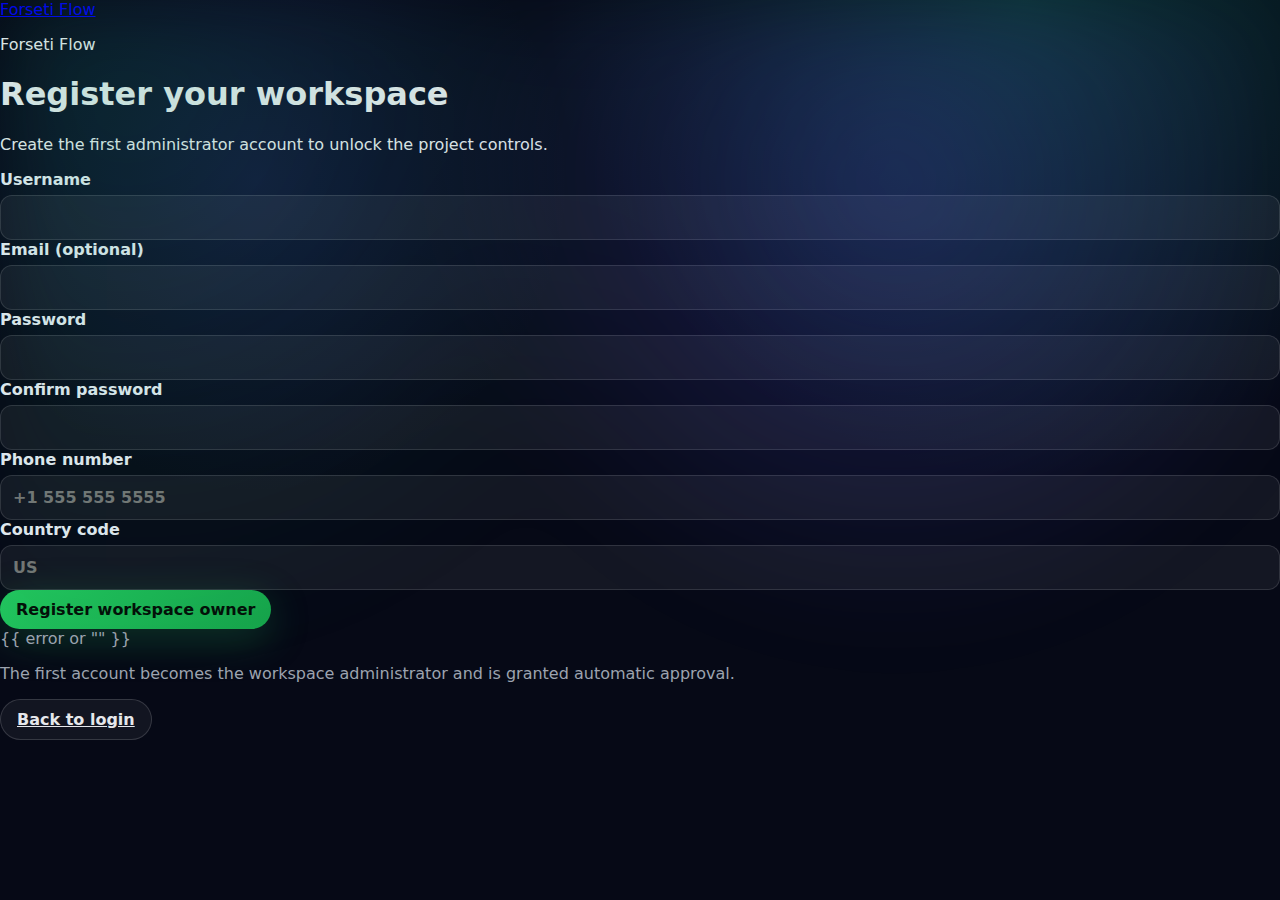
<file: templates/register.html>
<!doctype html>
<html lang="en">
  <head>
    <meta charset="UTF-8" />
    <meta name="viewport" content="width=device-width, initial-scale=1.0" />
    <title>Forseti Flow Registration</title>
    <link rel="stylesheet" href="/static/main.css" />
  </head>
  <body>
    <div class="gradient-bg"></div>
    <a class="brand-logo" href="/">
      <span>Forseti Flow</span>
    </a>
    <main class="login-page">
      <article class="login-card">
        <div>
          <p class="eyebrow">Forseti Flow</p>
          <h1>Register your workspace</h1>
          <p class="lede">Create the first administrator account to unlock the project controls.</p>
        </div>
        <form class="login-form" method="post" autocomplete="off">
          <label>
            <span>Username</span>
            <input type="text" name="username" autocomplete="username" required />
          </label>
          <label>
            <span>Email (optional)</span>
            <input type="email" name="email" autocomplete="email" />
          </label>
          <label>
            <span>Password</span>
            <input type="password" name="password" autocomplete="new-password" required />
          </label>
          <label>
            <span>Confirm password</span>
            <input type="password" name="confirm_password" autocomplete="new-password" required />
          </label>
          <label>
            <span>Phone number</span>
            <input type="tel" name="phone_number" autocomplete="tel" placeholder="+1 555 555 5555" required />
          </label>
          <label>
            <span>Country code</span>
            <input type="text" name="country_code" autocomplete="country" placeholder="US" required />
          </label>
          <button type="submit" class="pill primary">Register workspace owner</button>
        </form>
        <div id="register-status" class="login-status muted" aria-live="polite">
          {{ error or "" }}
        </div>
        <p class="muted login-hint">
          The first account becomes the workspace administrator and is granted automatic approval.
        </p>
        <a class="pill ghost login-guest" href="/login">Back to login</a>
      </article>
    </main>
  </body>
</html>
</file>
<file: static/main.css>
﻿:root {
  font-family: "Inter", "Segoe UI", system-ui, -apple-system, sans-serif;
  color: #e5e7eb;
  background: #060916;
}

* {
  box-sizing: border-box;
}

.hidden {
  display: none !important;
}

.hidden-tool {
  display: none !important;
}

body {
  margin: 0;
  min-height: 100vh;
  background: radial-gradient(circle at 20% 20%, rgba(67, 56, 202, 0.18), transparent 25%),
    radial-gradient(circle at 80% 0%, rgba(16, 185, 129, 0.22), transparent 35%),
    #060916;
  color: #e5e7eb;
}

.gradient-bg {
  position: fixed;
  inset: 0;
  background: radial-gradient(circle at 70% 20%, rgba(94, 92, 255, 0.25), transparent 40%),
    radial-gradient(circle at 10% 10%, rgba(16, 185, 129, 0.15), transparent 40%);
  filter: blur(40px);
  z-index: 0;
}

.signature-mark {
  position: fixed;
  right: 18px;
  bottom: 18px;
  width: 120px;
  max-width: 28vw;
  opacity: 0.9;
  z-index: 5;
  pointer-events: auto;
  user-select: none;
  display: block;
}

.signature-mark img {
  width: 100%;
  height: auto;
  display: block;
}

.topbar {
  position: sticky;
  top: 0;
  z-index: 3;
  display: none;
  padding: 18px 56px;
  background: rgba(6, 9, 22, 0.85);
  backdrop-filter: blur(12px);
  border-bottom: 1px solid rgba(255, 255, 255, 0.05);
}

.brand {}

.pill {
  display: inline-flex;
  align-items: center;
  justify-content: center;
  gap: 6px;
  border-radius: 999px;
  padding: 10px 16px;
  border: 1px solid rgba(255, 255, 255, 0.15);
  background: transparent;
  color: #e5e7eb;
  font-weight: 700;
  cursor: pointer;
  transition: transform 120ms ease, box-shadow 120ms ease, background 160ms ease;
}

.pill.primary {
  background: linear-gradient(135deg, #22c55e, #16a34a);
  color: #041009;
  border: none;
  box-shadow: 0 10px 40px rgba(34, 197, 94, 0.25);
}

.pill.ghost {
  background: rgba(255, 255, 255, 0.05);
}

.pill.tiny {
  padding: 6px 10px;
  font-size: 12px;
  font-weight: 700;
}

.pill:hover {
  transform: translateY(-1px);
}

.hero {
  position: relative;
  z-index: 1;
  display: grid;
  grid-template-columns: minmax(0, 1fr);
  gap: 32px;
  padding: 60px 56px 20px;
  max-width: 1180px;
  margin: 0 auto;
}

.hero.solo {
  text-align: left;
}

.hero-copy h1 {
  font-size: 44px;
  line-height: 1.2;
  margin: 10px 0 12px;
}

.hero .lede {
  color: #cbd5f5;
  margin: 0 0 16px;
}

.hero .eyebrow {
  letter-spacing: 1px;
  text-transform: uppercase;
  font-weight: 700;
  color: #94a3ff;
  margin: 0;
}

.hero .accent {
  background: linear-gradient(135deg, #22d3ee, #a855f7);
  -webkit-background-clip: text;
  color: transparent;
}

.hero-actions {
  display: flex;
  gap: 12px;
  margin: 18px 0;
}

.hero-stats {
  display: grid;
  grid-template-columns: repeat(auto-fit, minmax(140px, 1fr));
  gap: 12px;
  margin-top: 10px;
}

.stat {
  padding: 12px;
  border-radius: 12px;
  background: rgba(255, 255, 255, 0.04);
  border: 1px solid rgba(255, 255, 255, 0.06);
}

.stat span {
  color: #a5b4fc;
  font-size: 12px;
}

.stat strong {
  display: block;
  font-size: 20px;
  margin-top: 6px;
}

.muted {
  color: #9ca3af;
}

.workspace {
  position: relative;
  z-index: 1;
  max-width: 1180px;
  margin: 10px auto 40px;
  padding: 0 24px 48px;
  display: grid;
  gap: 16px;
}

.panel {
  background: rgba(255, 255, 255, 0.05);
  border: 1px solid rgba(255, 255, 255, 0.08);
  border-radius: 14px;
  padding: 18px;
  box-shadow: 0 12px 36px rgba(0, 0, 0, 0.24);
}

.glass {
  background: rgba(255, 255, 255, 0.06);
  border: 1px solid rgba(255, 255, 255, 0.08);
  box-shadow: 0 16px 40px rgba(0, 0, 0, 0.28);
}

.dashboard-page .overview-grid,
.dashboard-page .tool-summary-grid {
  grid-template-columns: repeat(auto-fit, minmax(280px, 1fr));
}

.project-page h1 {
  margin: 0 0 6px 0;
  font-size: 32px;
}

.project-header {
  display: grid;
  gap: 12px;
}

.project-title-block {
  display: grid;
  gap: 8px;
}

.project-name-label {
  margin: 0;
}

.inline-actions {
  display: flex;
  gap: 10px;
  flex-wrap: wrap;
}

.project-actions {
  display: flex;
  gap: 10px;
  align-items: center;
}

.overview-page .project-hero {
  display: grid;
  gap: 10px;
}

.hero-top {
  display: flex;
  align-items: center;
  justify-content: space-between;
  gap: 12px;
}

.panel-head {
  display: flex;
  justify-content: space-between;
  align-items: center;
  gap: 12px;
}

.form-grid {
  display: grid;
  gap: 10px;
  grid-template-columns: repeat(auto-fit, minmax(220px, 1fr));
  align-items: end;
}

label {
  display: grid;
  gap: 6px;
  font-weight: 600;
  color: #e2e8f0;
}

input, textarea, select, button {
  font: inherit;
}

input, textarea, select {
  width: 100%;
  padding: 12px;
  border: 1px solid rgba(255, 255, 255, 0.12);
  border-radius: 12px;
  background: rgba(255, 255, 255, 0.06);
  color: #e5e7eb;
}

textarea {
  resize: vertical;
}

button {
  color: inherit;
}

#projects {
  display: grid;
  gap: 12px;
}

.project {
  border-radius: 12px;
  padding: 14px;
  display: grid;
  gap: 12px;
}

.project-head {
  display: flex;
  justify-content: space-between;
  gap: 10px;
}

.project-meta {
  display: flex;
  align-items: flex-end;
  gap: 12px;
  flex-wrap: wrap;
  justify-content: flex-end;
}

.project-actions {
  display: flex;
  gap: 10px;
  align-items: flex-end;
  flex-wrap: wrap;
}

.flow-selector {
  display: grid;
  gap: 6px;
}

.flow-selector span {
  font-size: 12px;
  color: #a5b4fc;
  text-transform: uppercase;
  letter-spacing: 0.5px;
  font-weight: 700;
}

.flow-selector.compact {
  display: grid;
  gap: 0;
}

.flow-selector.compact select {
  padding: 8px 10px;
}

.tool-summary-grid {
  display: grid;
  grid-template-columns: repeat(auto-fit, minmax(220px, 1fr));
  gap: 12px;
  align-items: start;
}

.tool-summary-head {
  display: flex;
  justify-content: space-between;
  align-items: center;
  gap: 10px;
}

.tool-summary-card {
  padding: 14px;
  border-radius: 12px;
  background: rgba(255, 255, 255, 0.04);
  border: 1px solid rgba(255, 255, 255, 0.08);
  display: grid;
  gap: 6px;
}

.tool-summary-card header {
  display: flex;
  justify-content: space-between;
  align-items: center;
}

.progress-bar {
  height: 8px;
  border-radius: 8px;
  background: rgba(255, 255, 255, 0.08);
  overflow: hidden;
}

.progress-bar > div {
  height: 100%;
  width: 0%;
  background: linear-gradient(135deg, #22c55e, #16a34a);
}

.progress-bar.subtle {
  height: 6px;
}

.tool-close {
  background: #ef4444;
  color: #fff;
  border: none;
  border-radius: 50%;
  width: 28px;
  height: 28px;
  display: inline-flex;
  align-items: center;
  justify-content: center;
  font-size: 14px;
  font-weight: 800;
  line-height: 1;
  font-family: inherit;
  cursor: pointer;
  box-shadow: 0 6px 14px rgba(0, 0, 0, 0.35);
}

.project-metrics {
  display: grid;
  grid-template-columns: repeat(auto-fit, minmax(140px, 1fr));
  gap: 8px;
}

.dashboard-page .project-metrics {
  grid-template-columns: repeat(2, minmax(0, 1fr));
}

.metric-action {
  display: grid;
  gap: 6px;
}

.kanban-head {
  display: flex;
  align-items: center;
  justify-content: space-between;
  gap: 6px;
}

.kanban-head .add-task-btn {
  padding: 6px 10px;
}

.metric {
  padding: 10px;
  border-radius: 10px;
  background: rgba(255, 255, 255, 0.04);
  border: 1px solid rgba(255, 255, 255, 0.06);
}

.metric span {
  display: block;
  color: #a5b4fc;
  font-size: 12px;
}

.metric strong {
  display: block;
  font-size: 18px;
  margin-top: 4px;
}

.project-title {
  margin: 0 0 4px 0;
}

.project-link {
  color: inherit;
  text-decoration: none;
}

.project-link:hover {
  text-decoration: underline;
}

.project-desc {
  margin: 0;
  color: #cbd5f5;
}

.project-id {
  color: #8b5cf6;
  font-size: 12px;
  align-self: center;
  font-weight: 800;
}

.kanban {
  display: grid;
  grid-template-columns: repeat(auto-fit, minmax(220px, 1fr));
  gap: 12px;
}

.kanban-column {
  background: rgba(255, 255, 255, 0.03);
  border: 1px solid rgba(255, 255, 255, 0.05);
  border-radius: 12px;
  min-height: 280px;
  display: flex;
  flex-direction: column;
}

.kanban-head {
  padding: 12px;
  font-weight: 800;
  color: #a5b4fc;
  border-bottom: 1px solid rgba(255, 255, 255, 0.05);
}

.kanban-list {
  padding: 10px;
  display: flex;
  flex-direction: column;
  gap: 10px;
  flex: 1 1 auto;
  align-items: stretch;
  align-content: flex-start;
  overflow-y: auto;
}

.kanban-list.drag-over {
  outline: 1px dashed rgba(255, 255, 255, 0.2);
  outline-offset: -6px;
}

.kanban-card {
  padding: 14px;
  border-radius: 14px;
  display: grid;
  gap: 10px;
  cursor: grab;
  min-height: 320px;
  max-height: 320px;
  overflow: auto;
  border: 1px solid rgba(255, 255, 255, 0.08);
  background: linear-gradient(145deg, rgba(255, 255, 255, 0.03), rgba(255, 255, 255, 0.01));
  box-shadow: 0 12px 32px rgba(0, 0, 0, 0.35);
  transition: transform 140ms ease, box-shadow 160ms ease, border-color 160ms ease;
}

.kanban-top {
  display: flex;
  align-items: center;
  justify-content: space-between;
  gap: 10px;
}

.kanban-title-group {
  display: grid;
  gap: 2px;
  min-width: 0;
}

.kanban-top-actions {
  display: flex;
  align-items: center;
  gap: 6px;
}

.kanban-title,
.kanban-parent {
  word-break: break-word;
}

.collapsed-due {
  display: inline-flex;
  align-items: center;
  gap: 6px;
  padding: 4px 10px;
  border-radius: 999px;
  border: 1px solid rgba(255, 255, 255, 0.1);
}

.collapsed-due::before {
  content: "Due";
  color: #a5b4fc;
  font-size: 11px;
  letter-spacing: 0.3px;
  text-transform: uppercase;
  font-weight: 800;
}

.collapse-toggle {
  padding: 6px 10px;
}

.kanban-card.collapsed {
  min-height: 0;
  max-height: none;
  height: auto;
  padding: 10px 12px;
  gap: 6px;
  display: flex;
  align-items: center;
  justify-content: space-between;
  overflow: visible;
}

.kanban-card.collapsed .kanban-meta,
.kanban-card.collapsed .kanban-footer,
.kanban-card.collapsed .meta-panel {
  display: none;
}

.kanban-card.collapsed .kanban-top {
  flex: 1;
  display: flex;
  align-items: center;
  justify-content: space-between;
  gap: 10px;
}

.kanban-card.collapsed .kanban-title-group {
  display: inline-flex;
  align-items: center;
  gap: 8px;
}

.kanban-card.collapsed .kanban-title,
.kanban-card.collapsed .kanban-parent {
  white-space: nowrap;
  overflow: hidden;
  text-overflow: ellipsis;
}

.kanban-card.collapsed .kanban-parent::before {
  content: "•";
  margin: 0 4px;
  color: rgba(255, 255, 255, 0.5);
}

.kanban-card.collapsed .kanban-parent:empty::before {
  display: none;
  content: "";
}

.kanban-card:hover {
  transform: translateY(-2px);
  box-shadow: 0 14px 36px rgba(0, 0, 0, 0.42);
  border-color: rgba(255, 255, 255, 0.16);
}

.kanban-card.dragging {
  opacity: 0.65;
  cursor: grabbing;
}

.kanban-title {
  font-weight: 700;
}

.kanban-meta {
  display: grid;
  gap: 8px;
}

.meta-summary {
  display: grid;
  gap: 10px;
  padding: 12px;
  border-radius: 12px;
  background: rgba(255, 255, 255, 0.03);
  border: 1px solid rgba(255, 255, 255, 0.08);
}

.summary-row {
  display: grid;
  grid-template-columns: auto 1fr;
  align-items: center;
  gap: 10px;
}

.meta-label {
  color: #a5b4fc;
  font-size: 11px;
  font-weight: 800;
  letter-spacing: 0.4px;
  text-transform: uppercase;
}

.summary-desc {
  display: grid;
  gap: 4px;
}

.task-assignee-display {
  justify-self: start;
  background: rgba(255, 255, 255, 0.06);
  border: 1px solid rgba(255, 255, 255, 0.08);
  padding: 6px 10px;
  border-radius: 999px;
}

.task-desc-display {
  margin: 0;
  font-size: 13px;
  line-height: 1.4;
  color: #dbeafe;
  max-height: 80px;
  overflow: hidden;
  display: -webkit-box;
  -webkit-line-clamp: 3;
  -webkit-box-orient: vertical;
}

.kanban-card label span {
  display: block;
  color: #a5b4fc;
  font-size: 12px;
  margin-bottom: 4px;
}

.kanban-card .assignee-field select {
  max-width: 170px;
  padding: 8px 10px;
  font-size: 14px;
}

.kanban-card .task-desc {
  min-height: 70px;
}

.kanban-card textarea {
  resize: none;
}

.kanban-footer {
  display: flex;
  align-items: center;
  justify-content: space-between;
  gap: 12px;
  padding: 6px 0 0;
  border-top: 1px solid rgba(255, 255, 255, 0.05);
}

.kanban-footer .due-slot {
  flex: 1;
}

.kanban-footer .due-empty span {
  color: #cbd5f5;
  font-weight: 600;
}
.kanban-footer .set-due {
  padding: 6px 12px;
  border-radius: 999px;
  font-weight: 700;
}

.meta-toggle {
  width: 34px;
  height: 34px;
  border-radius: 50%;
  display: grid;
  place-items: center;
  border: 1px solid rgba(255, 255, 255, 0.12);
  background: rgba(255, 255, 255, 0.06);
  color: #e5e7eb;
  box-shadow: 0 6px 18px rgba(0, 0, 0, 0.35);
}

.meta-toggle:hover {
  border-color: rgba(255, 255, 255, 0.2);
  background: rgba(255, 255, 255, 0.12);
}

.meta-panel {
  display: none;
  gap: 10px;
  margin-top: 6px;
  padding: 10px;
  border-radius: 12px;
  border: 1px dashed rgba(255, 255, 255, 0.15);
  background: rgba(255, 255, 255, 0.03);
}

.meta-panel.open {
  display: grid;
}

.due-slot {
  display: grid;
  gap: 6px;
}

.due-empty {
  display: flex;
  align-items: center;
  gap: 6px;
}

.pill.tiny {
  padding: 4px 8px;
  font-size: 12px;
}

.kanban-actions {
  display: flex;
  gap: 8px;
  justify-content: flex-end;
  align-items: center;
}

.pill.danger {
  background: #ef4444;
  border: none;
  color: #0b0f18;
}

.task-due.no-due::placeholder {
  color: #94a3b8;
}

.roadmap-panel .panel-head {
  align-items: flex-start;
}

.roadmap-grid {
  display: grid;
  grid-template-columns: repeat(auto-fit, minmax(240px, 1fr));
  gap: 12px;
  margin-top: 8px;
}

.roadmap-card {
  padding: 14px;
  border-radius: 12px;
  display: grid;
  gap: 10px;
}

.roadmap-card header {
  display: flex;
  justify-content: space-between;
  align-items: center;
}

.roadmap-card h3 {
  margin: 0;
}

.roadmap-body {
  min-height: 90px;
  padding: 10px;
  border-radius: 10px;
  background: rgba(255, 255, 255, 0.03);
  border: 1px solid rgba(255, 255, 255, 0.05);
  color: #dbeafe;
  outline: none;
}

.roadmap-body:empty::before {
  content: attr(data-placeholder);
  color: #94a3b8;
}

.backlog-panel .panel-head {
  align-items: flex-start;
}

.backlog-filters {
  display: grid;
  grid-template-columns: repeat(auto-fit, minmax(180px, 1fr));
  gap: 10px;
  margin-top: 10px;
}

.backlog-filters label {
  display: grid;
  gap: 4px;
}

.backlog-grid {
  display: grid;
  grid-template-columns: repeat(auto-fit, minmax(240px, 1fr));
  gap: 12px;
  margin-top: 8px;
}

.backlog-card {
  padding: 14px;
  border-radius: 12px;
  display: grid;
  gap: 10px;
}

.backlog-card header {
  display: flex;
  justify-content: space-between;
  align-items: center;
}

.backlog-card h3 {
  margin: 0;
}

.backlog-fields {
  display: grid;
  gap: 8px;
}

.backlog-field {
  display: grid;
  gap: 4px;
}

.backlog-field span {
  color: #a5b4fc;
  font-size: 12px;
}

.backlog-list {
  display: grid;
  gap: 10px;
}

.backlog-item {
  padding: 10px;
  border-radius: 10px;
  border: 1px solid rgba(255, 255, 255, 0.08);
  background: rgba(255, 255, 255, 0.03);
  display: grid;
  gap: 6px;
  cursor: grab;
}

.backlog-item.dragging {
  opacity: 0.7;
  cursor: grabbing;
}

.backlog-item header {
  display: flex;
  justify-content: space-between;
  align-items: center;
  gap: 8px;
}

.backlog-meta {
  display: flex;
  gap: 8px;
  flex-wrap: wrap;
}

.badge {
  display: inline-flex;
  align-items: center;
  gap: 4px;
  padding: 4px 8px;
  border-radius: 999px;
  font-size: 12px;
  background: rgba(255, 255, 255, 0.08);
  border: 1px solid rgba(255, 255, 255, 0.12);
}

.badge.priority-high {
  background: rgba(248, 113, 113, 0.2);
  border-color: rgba(248, 113, 113, 0.4);
}

.badge.priority-medium {
  background: rgba(250, 204, 21, 0.2);
  border-color: rgba(250, 204, 21, 0.4);
}

.badge.priority-low {
  background: rgba(52, 211, 153, 0.2);
  border-color: rgba(52, 211, 153, 0.4);
}

.badge.status-todo {
  background: rgba(59, 130, 246, 0.2);
  border-color: rgba(59, 130, 246, 0.4);
}

.badge.status-in-progress {
  background: rgba(244, 114, 182, 0.2);
  border-color: rgba(244, 114, 182, 0.4);
}

.badge.status-later {
  background: rgba(167, 139, 250, 0.2);
  border-color: rgba(167, 139, 250, 0.4);
}

.tag {
  padding: 2px 8px;
  border-radius: 8px;
  background: rgba(255, 255, 255, 0.08);
  border: 1px solid rgba(255, 255, 255, 0.1);
  font-size: 12px;
}

.backlog-actions {
  display: flex;
  gap: 8px;
}

.sprint-panel .panel-head {
  align-items: flex-start;
}

.sprint-grid {
  display: grid;
  grid-template-columns: repeat(auto-fit, minmax(260px, 1fr));
  gap: 12px;
  margin-top: 8px;
}

.sprint-card {
  padding: 14px;
  border-radius: 12px;
  display: grid;
  gap: 10px;
}

.sprint-fields {
  display: grid;
  gap: 8px;
}

.sprint-fields label {
  display: grid;
  gap: 4px;
}

.sprint-head {
  display: flex;
  justify-content: space-between;
}

.sprint-list {
  display: grid;
  gap: 10px;
}

.sprint-item {
  padding: 10px;
  border-radius: 10px;
  border: 1px solid rgba(255, 255, 255, 0.08);
  background: rgba(255, 255, 255, 0.03);
  display: grid;
  gap: 6px;
  cursor: grab;
}

.sprint-item.dragging {
  opacity: 0.7;
  cursor: grabbing;
}

.sprint-item header {
  display: flex;
  justify-content: space-between;
  align-items: center;
  gap: 8px;
}

.sprint-meta {
  display: flex;
  gap: 8px;
  flex-wrap: wrap;
}

.sprint-progress {
  height: 8px;
  border-radius: 10px;
  background: rgba(255, 255, 255, 0.08);
  overflow: hidden;
}

.sprint-progress > div {
  height: 100%;
  background: linear-gradient(135deg, #22c55e, #16a34a);
}

.resource-panel .panel-head {
  align-items: flex-start;
}

.resource-grid {
  display: grid;
  grid-template-columns: repeat(auto-fit, minmax(240px, 1fr));
  gap: 12px;
  margin-top: 8px;
}

.resource-card {
  padding: 14px;
  border-radius: 12px;
  display: grid;
  gap: 10px;
}

.resource-fields {
  display: grid;
  gap: 8px;
}

.resource-list {
  display: grid;
  gap: 10px;
}

.resource-item {
  padding: 10px;
  border-radius: 10px;
  border: 1px solid rgba(255, 255, 255, 0.08);
  background: rgba(255, 255, 255, 0.03);
  display: grid;
  gap: 6px;
}

.resource-head,
.resource-item header {
  display: flex;
  justify-content: space-between;
  align-items: center;
  gap: 8px;
}

.resource-meta {
  display: flex;
  gap: 8px;
  flex-wrap: wrap;
}
.settings-fab {
  position: fixed;
  right: 18px;
  bottom: 150px;
  width: 46px;
  height: 46px;
  border-radius: 50%;
  border: 1px solid rgba(255, 255, 255, 0.15);
  background: radial-gradient(circle at 60% 30%, rgba(79, 70, 229, 0.35), rgba(16, 185, 129, 0.2));
  color: #f1f5f9;
  font-size: 20px;
  cursor: pointer;
  z-index: 6;
  box-shadow: 0 12px 30px rgba(0, 0, 0, 0.35);
}

.settings-panel {
  position: fixed;
  right: 18px;
  bottom: 206px;
  width: 220px;
  padding: 14px;
  border-radius: 14px;
  background: linear-gradient(135deg, rgba(11, 16, 32, 0.92), rgba(20, 24, 45, 0.95));
  border: 1px solid rgba(255, 255, 255, 0.12);
  box-shadow: 0 18px 40px rgba(0, 0, 0, 0.45);
  display: none;
  z-index: 6;
  backdrop-filter: blur(10px);
}

.settings-panel.open {
  display: grid;
  gap: 10px;
}

.settings-header {
  display: flex;
  justify-content: space-between;
  align-items: center;
}

.settings-row {
  display: flex;
  align-items: center;
  gap: 8px;
  font-size: 14px;
  padding: 8px;
  border-radius: 10px;
  background: rgba(255, 255, 255, 0.03);
}

.dashboard-page.workspace {
  max-width: 1180px;
  width: 100%;
  margin: 10px auto 40px;
  padding: 0 24px 48px;
}

.dashboard-page .panel {
  border-radius: 14px;
}

.dashboard-page .project-header {
  grid-template-columns: repeat(auto-fit, minmax(260px, 1fr));
}

.overview-page .project-actions {
  position: relative;
  z-index: 2;
}

.overview-metrics {
  display: grid;
  grid-template-columns: repeat(auto-fit, minmax(180px, 1fr));
  gap: 10px;
  margin-top: 12px;
}

.metric-note {
  margin: 4px 0 0;
  color: #cbd5f5;
  font-size: 13px;
}

.overview-grid {
  display: grid;
  grid-template-columns: repeat(auto-fit, minmax(260px, 1fr));
  gap: 12px;
}

.overview-card {
  padding: 16px;
  border-radius: 12px;
  display: grid;
  gap: 10px;
}

.overview-card.dual {
  grid-template-columns: repeat(auto-fit, minmax(220px, 1fr));
}

.feature-list {
  margin: 0;
  padding: 0 0 0 16px;
  display: grid;
  gap: 6px;
  color: #dbeafe;
}

.feature-list.compact {
  gap: 4px;
}

.notes-block {
  min-height: 120px;
  padding: 12px;
  border-radius: 12px;
  border: 1px solid rgba(255, 255, 255, 0.12);
  background: rgba(255, 255, 255, 0.04);
  color: #e5e7eb;
}

.notes-block:empty::before {
  content: attr(data-placeholder);
  color: #9ca3af;
}

.empty-tools {
  display: grid;
  grid-template-columns: repeat(auto-fit, minmax(240px, 1fr));
  align-items: center;
  gap: 16px;
  text-align: left;
}

.empty-tools .empty-copy h2 {
  margin: 6px 0;
}

.tool-actions {
  display: flex;
  align-items: center;
  gap: 10px;
  flex-wrap: wrap;
}

.tool-list {
  display: flex;
  gap: 6px;
  flex-wrap: wrap;
}

.tool-chip {
  display: inline-flex;
  align-items: center;
  gap: 6px;
  padding: 8px 12px;
  border-radius: 999px;
  background: rgba(255, 255, 255, 0.08);
  border: 1px dashed rgba(255, 255, 255, 0.18);
  font-size: 14px;
}

.tool-chip.archived {
  opacity: 0.6;
  border-style: solid;
}

.tool-chip .remove-chip {
  border: none;
  background: transparent;
  color: #fca5a5;
  cursor: pointer;
}

.sticky-actions {
  position: sticky;
  top: 12px;
  z-index: 4;
  padding: 6px 0;
}

.modal-backdrop {
  position: fixed;
  inset: 0;
  background: rgba(0, 0, 0, 0.55);
  display: grid;
  place-items: center;
  z-index: 20;
}

.modal {
  width: min(520px, 92vw);
  border-radius: 16px;
  padding: 18px;
  background: linear-gradient(135deg, rgba(11, 16, 32, 0.95), rgba(22, 30, 54, 0.95));
  border: 1px solid rgba(255, 255, 255, 0.14);
  box-shadow: 0 30px 70px rgba(0, 0, 0, 0.5);
  display: grid;
  gap: 12px;
}

.modal header {
  display: flex;
  justify-content: space-between;
  align-items: center;
  gap: 10px;
}

.modal form {
  display: grid;
  gap: 10px;
}

.modal .tool-grid {
  display: grid;
  grid-template-columns: repeat(auto-fit, minmax(200px, 1fr));
  gap: 10px;
}

.modal .tool-option {
  padding: 12px;
  border-radius: 12px;
  border: 1px solid rgba(255, 255, 255, 0.12);
  background: rgba(255, 255, 255, 0.04);
  cursor: pointer;
  display: grid;
  gap: 6px;
}

.modal .tool-option input {
  display: none;
}

.modal .tool-option.selected {
  border-color: #22c55e;
  box-shadow: 0 0 0 1px #22c55e;
}

.modal .actions {
  display: flex;
  justify-content: flex-end;
  gap: 10px;
}

.task-table {
  border-top: 1px solid rgba(255, 255, 255, 0.08);
  padding-top: 10px;
}

.task-row {
  display: grid;
  grid-template-columns: 1.4fr 1fr 1fr auto;
  align-items: center;
  gap: 8px;
  padding: 6px 0;
}

.task-row--head {
  font-weight: 700;
  color: #cbd5f5;
}

.task-row select,
.task-row input[type="date"] {
  width: 100%;
  padding: 10px;
}

.task-save {
  padding: 8px 12px;
}

@media (max-width: 960px) {
  .hero {
    grid-template-columns: 1fr;
    padding: 40px 24px 10px;
  }
  .topbar {
    padding: 16px 24px;
  }
}

@media (max-width: 720px) {
  .task-row {
    grid-template-columns: 1fr;
    background: rgba(255, 255, 255, 0.04);
    padding: 10px;
    border-radius: 8px;
  }
  .task-row--head {
    display: none;
  }
  .topbar nav {
    display: none;
  }

  .dashboard-page .project-metrics {
    grid-template-columns: 1fr;
  }
}
</file>
